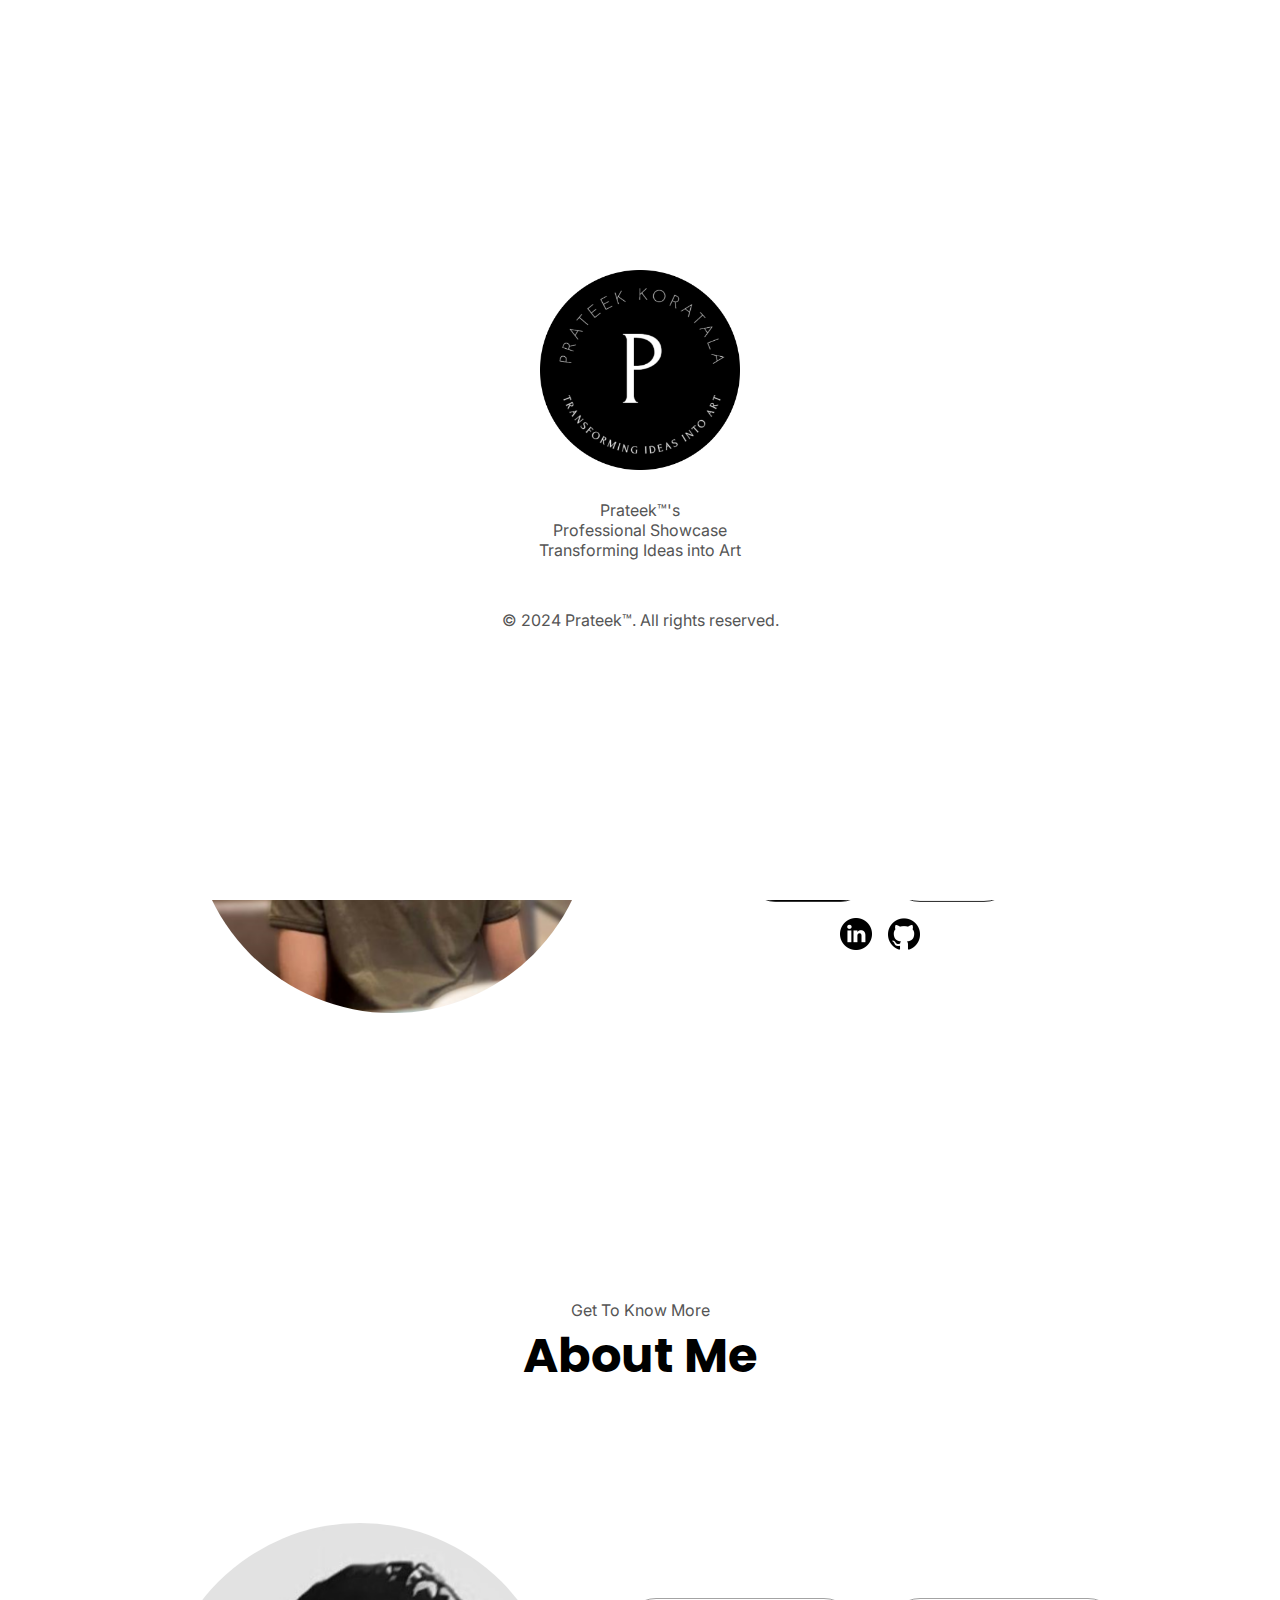
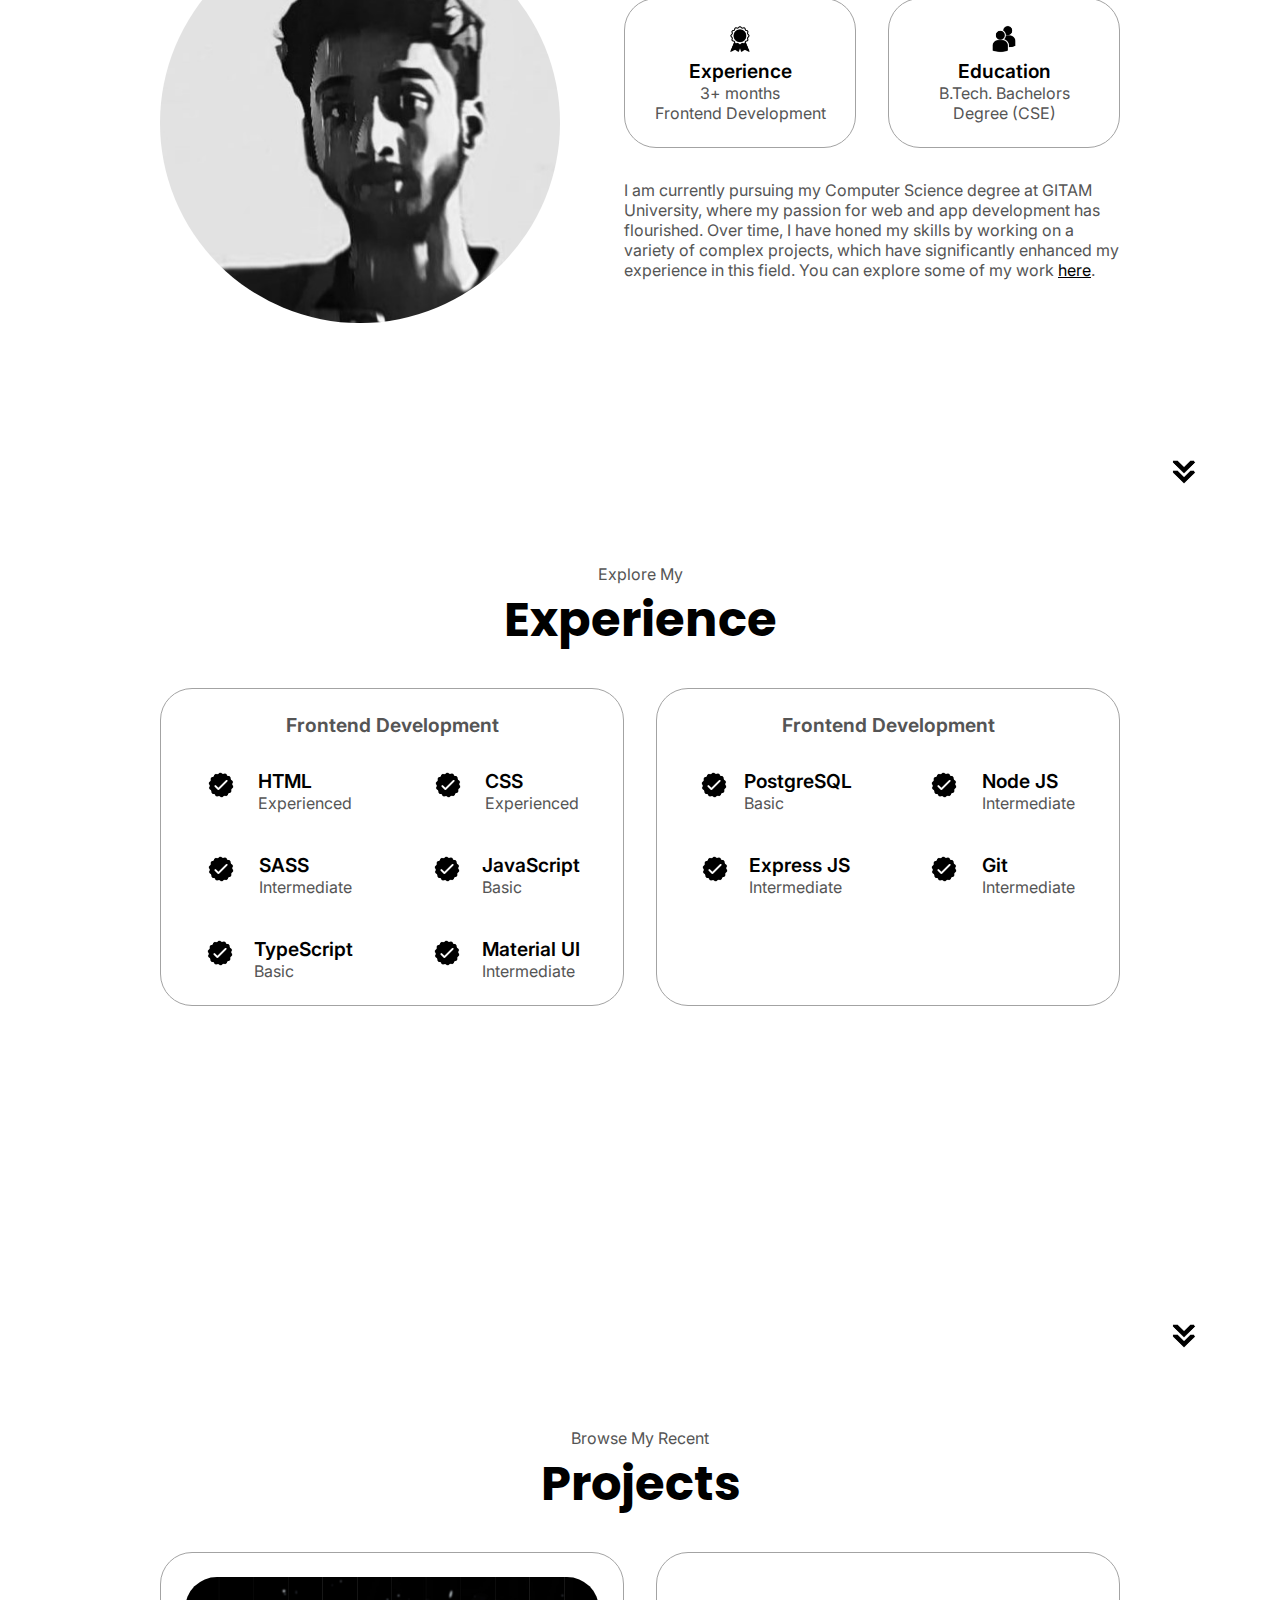
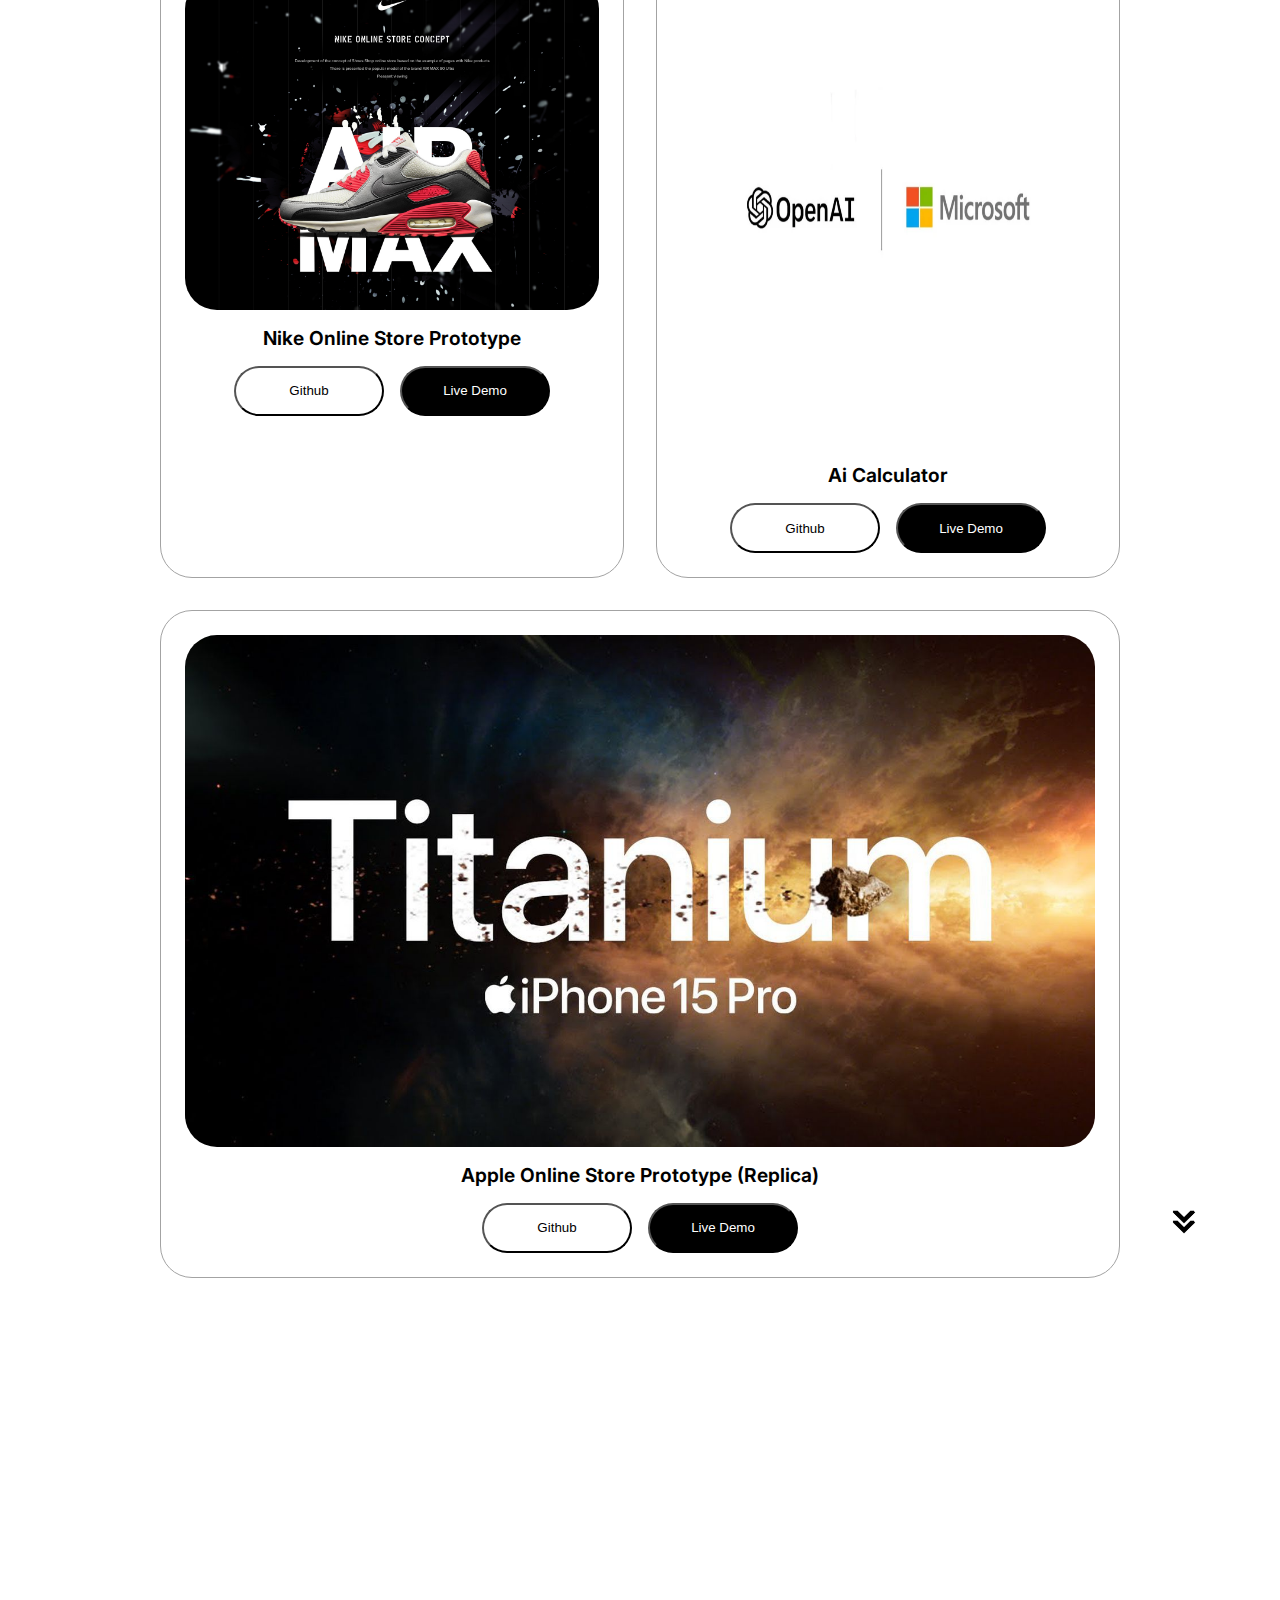
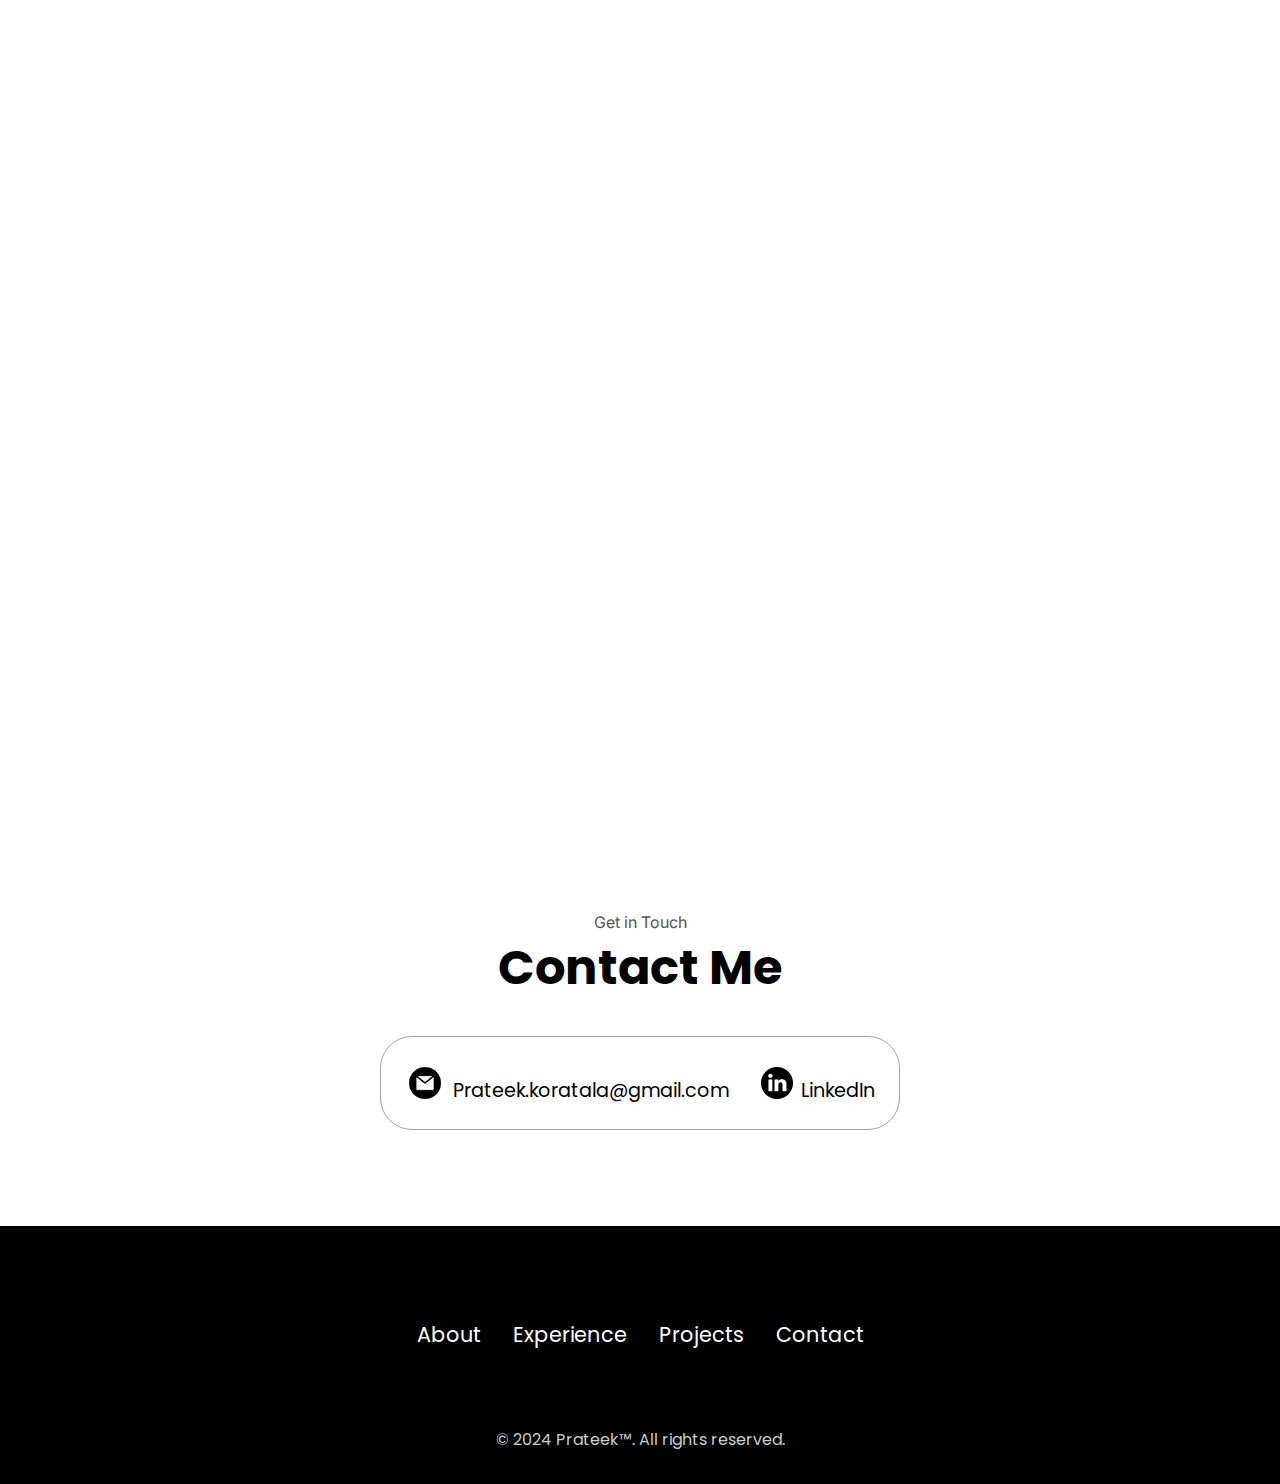
<file: index.html>
<!DOCTYPE html>
<html lang="en">
<head>
    <meta charset="UTF-8" />
    <meta http-equiv="X-UA-Compatible" content="IE=edge" />
    <meta name="viewport" content="width=device-width, initial-scale=1.0" />
    <link href="https://fonts.googleapis.com/css2?family=Inter:wght@100..900&family=Poppins:ital,wght@0,100;0,200;0,300;0,400;0,500;0,600;0,700;0,800;0,900&family=Radio+Canada+Big:ital,wght@0,400..700;1,400..700&family=Roboto:ital,wght@0,100;0,300;0,400;0,500;0,700;0,900;1,100;1,300;1,400;1,500;1,700;1,900&family=The+Nautigal:wght@400;700&display=swap" rel="stylesheet">
    <link rel="stylesheet" href="https://cdnjs.cloudflare.com/ajax/libs/font-awesome/5.15.2/css/all.min.css"/>
    <link href="https://cdn.jsdelivr.net/npm/bootstrap@5.0.2/dist/css/bootstrap.min.css" rel="stylesheet" integrity="sha384-EVSTQN3/azprG1Anm3QDgpJLIm9Nao0Yz1ztcQTwFspd3yD65VohhpuuCOmLASjC" crossorigin="anonymous">
    <title>Prateek™'s Professional Showcase</title>
    <link rel="icon" href="p3.png">
    <link rel="stylesheet" href="index.css" />
    <link rel="stylesheet" href="mediaqueries.css" />
    <title>My Portfolio</title>
</head>
<body>

      <!-- Splash Screen -->
      <div id="splash-screen">
        <div class="splash-content">
            <img src="p2.png" alt="Loading..."> <!-- Or you can use text instead -->
            <p>Prateek™'s <br>Professional Showcase<br>Transforming Ideas into Art</p>
            <p style="margin-top: 50px;">&copy; 2024 Prateek™. All rights reserved.</p>
        </div>
    </div>

    <nav id="desktop-nav" class="d-flex justify-content-between align-items-center p-3">
        <div class="logo">Prateek Koratala</div>
        <div class="d-flex align-items-center">
            <ul class="nav-links d-none d-lg-flex">
                <li><a href="#about">About</a></li>
                <li><a href="#experience">Experience</a></li>
                <li><a href="#projects">Projects</a></li>
                <li><a href="#contact">Contact</a></li>
            </ul>
            <button class="menuButton" type="button" data-bs-toggle="offcanvas" data-bs-target="#demo" aria-controls="demo">
                <i class="fas fa-bars"></i>
            </button>
        </div>
    </nav>

    <div class="offcanvas offcanvas-end" tabindex="-1" id="demo">
        <div class="offcanvas-header">
            <h5 class="offcanvas-title">Menu</h5>
            <button type="button" class="btn-close" data-bs-dismiss="offcanvas" aria-label="Close"></button>
        </div>
        <div class="offcanvas-body">
            <a href="#about" data-bs-dismiss="offcanvas" class="menu-link">About</a>
            <a href="#experience" data-bs-dismiss="offcanvas" class="menu-link">Experience</a>
            <a href="#projects" data-bs-dismiss="offcanvas" class="menu-link">Projects</a>
            <a href="#contact" data-bs-dismiss="offcanvas" class="menu-link">Contact</a>
        </div>
    </div>

    <section id="profile">
      <div class="section__pic-container">
        <img src="Screenshot (106).png" />
      </div>
      <div class="section__text">
        <p class="section__text__p1">Hello, I'm</p>
        <h1 class="title">Prateek Koratala</h1>
        <p class="section__text__p2">Web Developer</p>
        <div class="btn-container">
          <button
            class="btn btn-color-2"
            onclick="window.open('Resume .pdf')"
          >
            Download CV
          </button>
          <button class="btn btn-color-1" onclick="location.href='#contact'">
            Contact Info
          </button>
        </div>
        <div id="socials-container">
          <img
            src="linkedin.png"
            alt="My LinkedIn profile"
            class="icon"
            onclick="location.href='https://www.linkedin.com/in/prateek-koratala-014683293/'"
          />
          <img
            src="github.png"
            alt="My Github profile"
            class="icon"
            onclick="location.href='https://github.com/Prateek22672'"
          />
        </div>
      </div>
  </section>

  <section id="about">
    <p class="section__text__p1">Get To Know More</p>
    <h1 class="title">About Me</h1>
    <div class="section-container">
      <div class="section__pic-container">
        <img
          src="WhatsApp Image 2024-08-27 at 20.20.47_02cc7f5d.jpg"
          alt="Profile picture"
          class="about-pic"
        />
      </div>
      <div class="about-details-container">
        <div class="about-containers">
          <div class="details-container">
            <img
              src="experience.png"
              alt="Experience icon"
              class="icon"
            />
            <h3>Experience</h3>
            <p>3+ months <br />Frontend Development</p>
          </div>
          <div class="details-container">
            <img
              src="education.png"
              alt="Education icon"
              class="icon"
            />
            <h3>Education</h3>
            <p>B.Tech. Bachelors Degree (CSE)</p>
          </div>
        </div>
        <div class="text-container">
          <p>
            I am currently pursuing my Computer Science degree at GITAM University, where my passion for web and app development has flourished. Over time, I have honed my skills by working on a variety of complex projects, which have significantly enhanced my experience in this field. You can explore some of my work <a style="text-decoration: underline;" href="#projects" onclick="toggleMenu()">here</a>.
          </p>
        </div>
      </div>
    </div>
    <img
      src="arrow.png"
      alt="Arrow icon"
      class="icon arrow"
      onclick="location.href='#experience'"
    />
  </section>

  <section id="experience">
    <p class="section__text__p1">Explore My</p>
    <h1 class="title">Experience</h1>
    <div class="experience-details-container">
      <div class="about-containers">
        <div class="details-container">
          <h2 class="experience-sub-title">Frontend Development</h2>
          <div class="article-container">
            <article>
              <img
              src="checkmark.png"
                alt="Experience icon"
                class="icon"
              />
              <div>
                <h3>HTML</h3>
                <p>Experienced</p>
              </div>
            </article>
            <article>
              <img
              src="checkmark.png"
                alt="Experience icon"
                class="icon"
              />
              <div>
                <h3>CSS</h3>
                <p>Experienced</p>
              </div>
            </article>
            <article>
              <img
              src="checkmark.png"
                alt="Experience icon"
                class="icon"
              />
              <div>
                <h3>SASS</h3>
                <p>Intermediate</p>
              </div>
            </article>
            <article>
              <img
              src="checkmark.png"
                alt="Experience icon"
                class="icon"
              />
              <div>
                <h3>JavaScript</h3>
                <p>Basic</p>
              </div>
            </article>
            <article>
              <img
              src="checkmark.png"
                alt="Experience icon"
                class="icon"
              />
              <div>
                <h3>TypeScript</h3>
                <p>Basic</p>
              </div>
            </article>
            <article>
              <img
              src="checkmark.png"
                alt="Experience icon"
                class="icon"
              />
              <div>
                <h3>Material UI</h3>
                <p>Intermediate</p>
              </div>
            </article>
          </div>
        </div>
        <div class="details-container">
          <h2 class="experience-sub-title">Frontend Development</h2>
          <div class="article-container">
            <article>
              <img
              src="checkmark.png"
                alt="Experience icon"
                class="icon"
              />
              <div>
                <h3>PostgreSQL</h3>
                <p>Basic</p>
              </div>
            </article>
            <article>
              <img
              src="checkmark.png"
                alt="Experience icon"
                class="icon"
              />
              <div>
                <h3>Node JS</h3>
                <p>Intermediate</p>
              </div>
            </article>
            <article>
              <img
              src="checkmark.png"
                alt="Experience icon"
                class="icon"
              />
              <div>
                <h3>Express JS</h3>
                <p>Intermediate</p>
              </div>
            </article>
            <article>
              <img
                src="checkmark.png"
                alt="Experience icon"
                class="icon"
              />
              <div>
                <h3>Git</h3>
                <p>Intermediate</p>
              </div>
            </article>
          </div>
        </div>
      </div>
    </div>
    <img
      src="arrow.png"
      alt="Arrow icon"
      class="icon arrow"
      onclick="location.href='#projects'"
    />
</section>



<section id="projects">
  <p class="section__text__p1">Browse My Recent</p>
  <h1 class="title">Projects</h1>
  <div class="projects-grid-container">
      <div class="details-container color-container">
          <div class="article-container">
              <img src="nike.jpg" alt="Project 1" class="project1" />
          </div>
          <h2 class="experience-sub-title project-title">Nike Online Store Prototype</h2>
          <div class="btn-container">
              <button class="gitButton" onclick="window.open('https://github.com/Prateek22672/Nike-Store-Online_Prateek', '_blank')">Github</button>
              <button class="liveButton" onclick="location.href ='https://prateek22672.github.io/Nike-Store-Online_Prateek/'">Live Demo</button>
          </div>
      </div>

      <div class="details-container color-container">
          <div class="article-container">
              <img src="gpt.webp" alt="Project 2" class="project2" />
          </div>
          <h2 class="experience-sub-title project-title">Ai Calculator</h2>
          <div class="btn-container">
              <button class="gitButton" onclick="window.open('https://github.com/Prateek22672/Ai-Calculator', '_blank')">Github</button>
              <button class="liveButton" onclick="location.href='https://prateek22672.github.io/Ai-Calculator/'">Live Demo</button>
          </div>
      </div>

      <div class="details-container color-container">
          <div class="article-container">
              <img src="iphone-15-pro-titanium-ad.jpg" alt="Project 3" class="project3" />
          </div>
          <h2 class="experience-sub-title project-title">Apple Online Store Prototype (Replica)</h2>
          <div class="btn-container">
              <button class="gitButton" onclick="window.open('https://github.com/Prateek22672/Apple-Store-Online_Prateek', '_blank')">Github</button>
              <button class="liveButton" onclick="location.href ='https://prateek22672.github.io/Apple-Store-Online_Prateek/'">Live Demo</button>
          </div>
      </div>
  </div>

  <img src="arrow.png" alt="Arrow icon" class="icon arrow" onclick="location.href='#contact'" />
</section>

  <!-- Contact Section -->
  <section id="contact">
      <p class="section__text__p1">Get in Touch</p>
      <h1 class="title">Contact Me</h1>
      <div class="contact-info-upper-container">
        <div class="contact-info-container">
          <img
            src="email.png"
            alt="Email icon"
            class="icon contact-icon email-icon"
          />
          <p><a target="_blank" href="mailto:Prateek.koratala@gmail.com">Prateek.koratala@gmail.com</a></p>
        </div>
        <div class="contact-info-container">
          <img
            src="linkedin-2.png"
            alt="LinkedIn icon"
            class="icon contact-icon"
          />
          <p><a target="_blank" href="https://www.linkedin.com/in/prateek-koratala-014683293/">LinkedIn</a></p>
        </div>
      </div>
        
  </section>

  <!-- Footer -->
  <footer>
      <div class="footer-container">
          <nav class="footer-nav">
              <ul class="footer-links">
                  <li><a href="#about">About</a></li>
                  <li><a href="#experience">Experience</a></li>
                  <li><a href="#projects">Projects</a></li>
                  <li><a href="#contact">Contact</a></li>
              </ul>
          </nav>
          <p>&copy; 2024 Prateek™. All rights reserved.</p>
      </div>
  </footer>

    <script src="https://cdn.jsdelivr.net/npm/@popperjs/core@2.9.2/dist/umd/popper.min.js"></script>
    <script src="https://cdn.jsdelivr.net/npm/bootstrap@5.0.2/dist/js/bootstrap.bundle.min.js"></script>
    <script>
      document.addEventListener('DOMContentLoaded', () => {
          const splashScreen = document.getElementById('splash-screen');
      
          // Check if splash screen has been shown before
          if (!sessionStorage.getItem('splashShown')) {
              splashScreen.style.display = 'flex'; // Show splash screen
      
              setTimeout(() => {
                  splashScreen.style.opacity = '0'; // Start fading out
      
                  setTimeout(() => {
                      splashScreen.style.display = 'none'; // Hide splash screen
                      splashScreen.style.width = '50%'; // Optional: adjust width if needed
                      sessionStorage.setItem('splashShown', 'true'); // Set flag in sessionStorage
                  }, 1000); // Duration for fade out transition
              }, 2000); // Duration to show splash screen
          } else {
              splashScreen.style.display = 'none'; // Skip splash screen if already shown
          }
      
          // Offcanvas menu smooth scroll
          const offcanvasElement = document.getElementById('demo');
          const bsOffcanvas = bootstrap.Offcanvas.getOrCreateInstance(offcanvasElement);
      
          document.querySelectorAll('.menu-link').forEach(link => {
              link.addEventListener('click', function(event) {
                  const targetId = this.getAttribute('href');
                  bsOffcanvas.hide();
      
                  bsOffcanvas._element.addEventListener('hidden.bs.offcanvas', function() {
                      document.querySelector(targetId).scrollIntoView({ behavior: 'smooth' });
                  }, { once: true });
      
                  event.preventDefault();
              });
          });
      });
      </script>
      
</body>
</html>
</file>
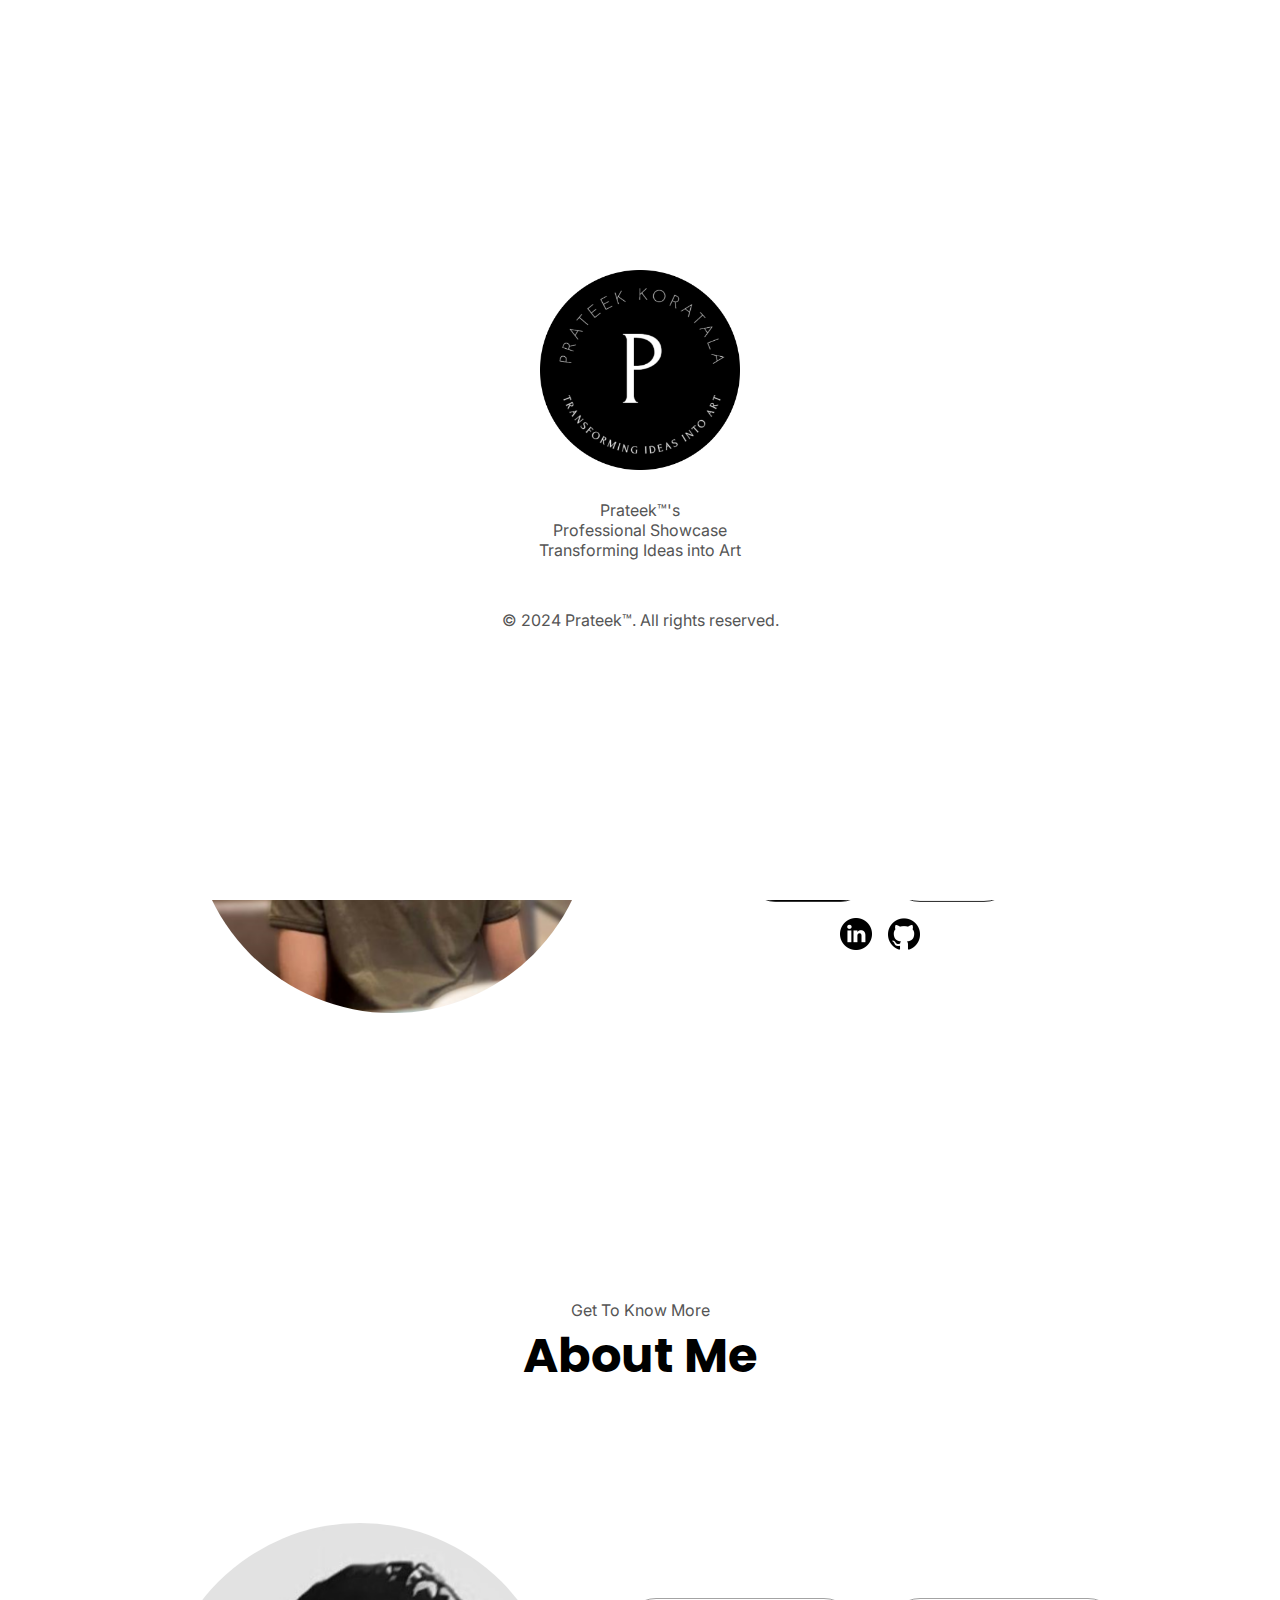
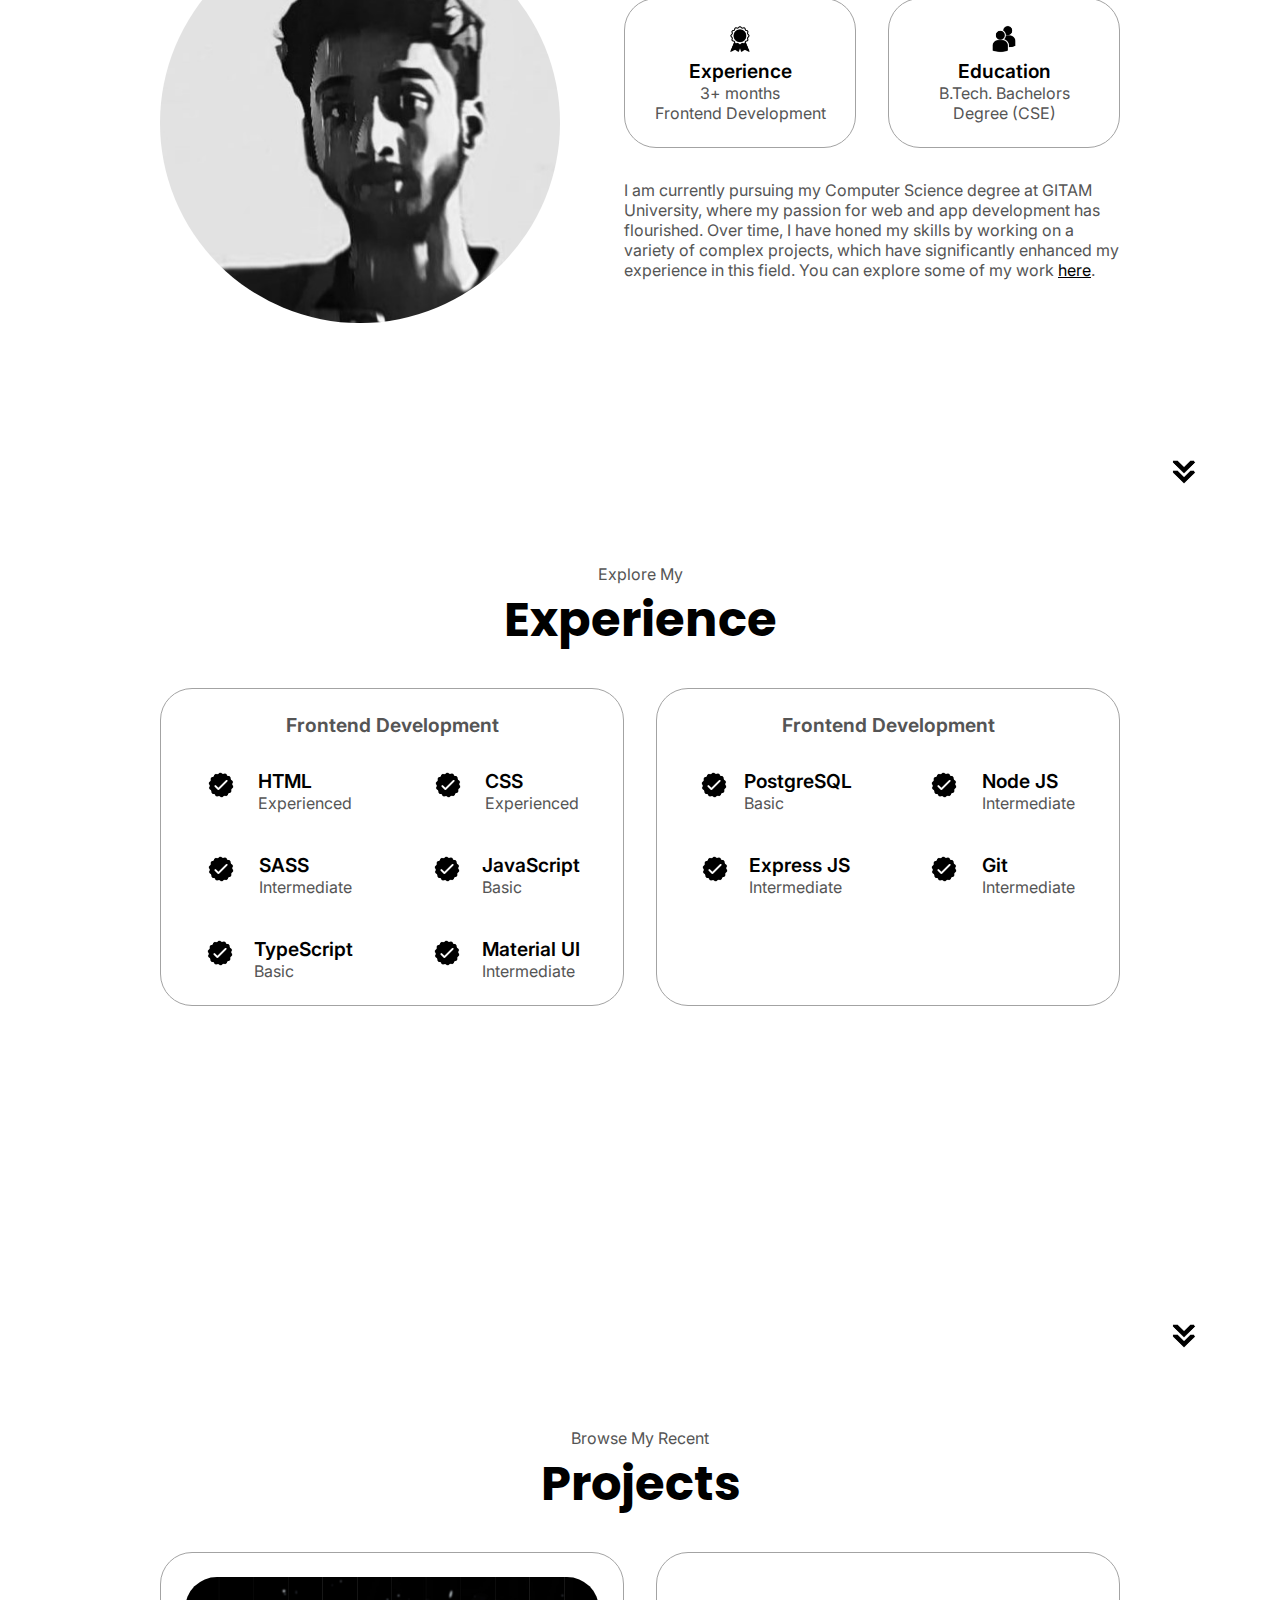
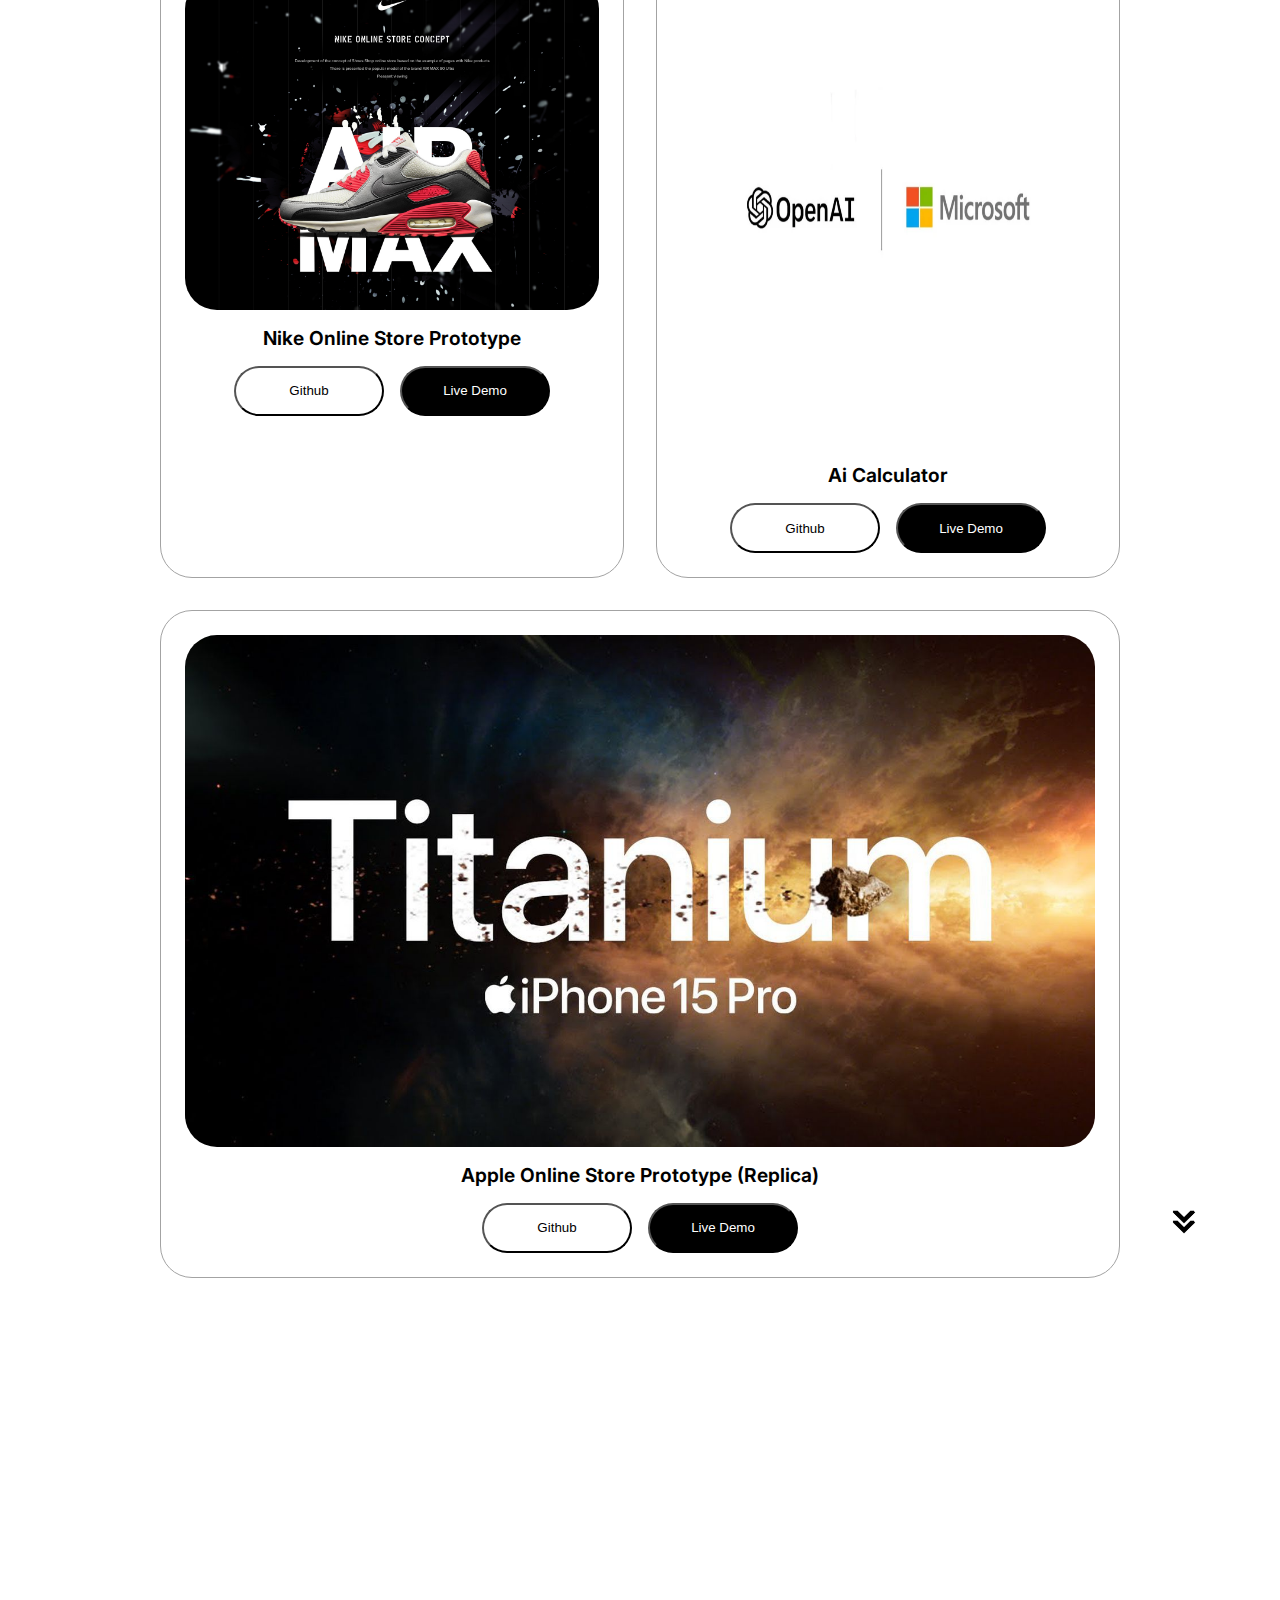
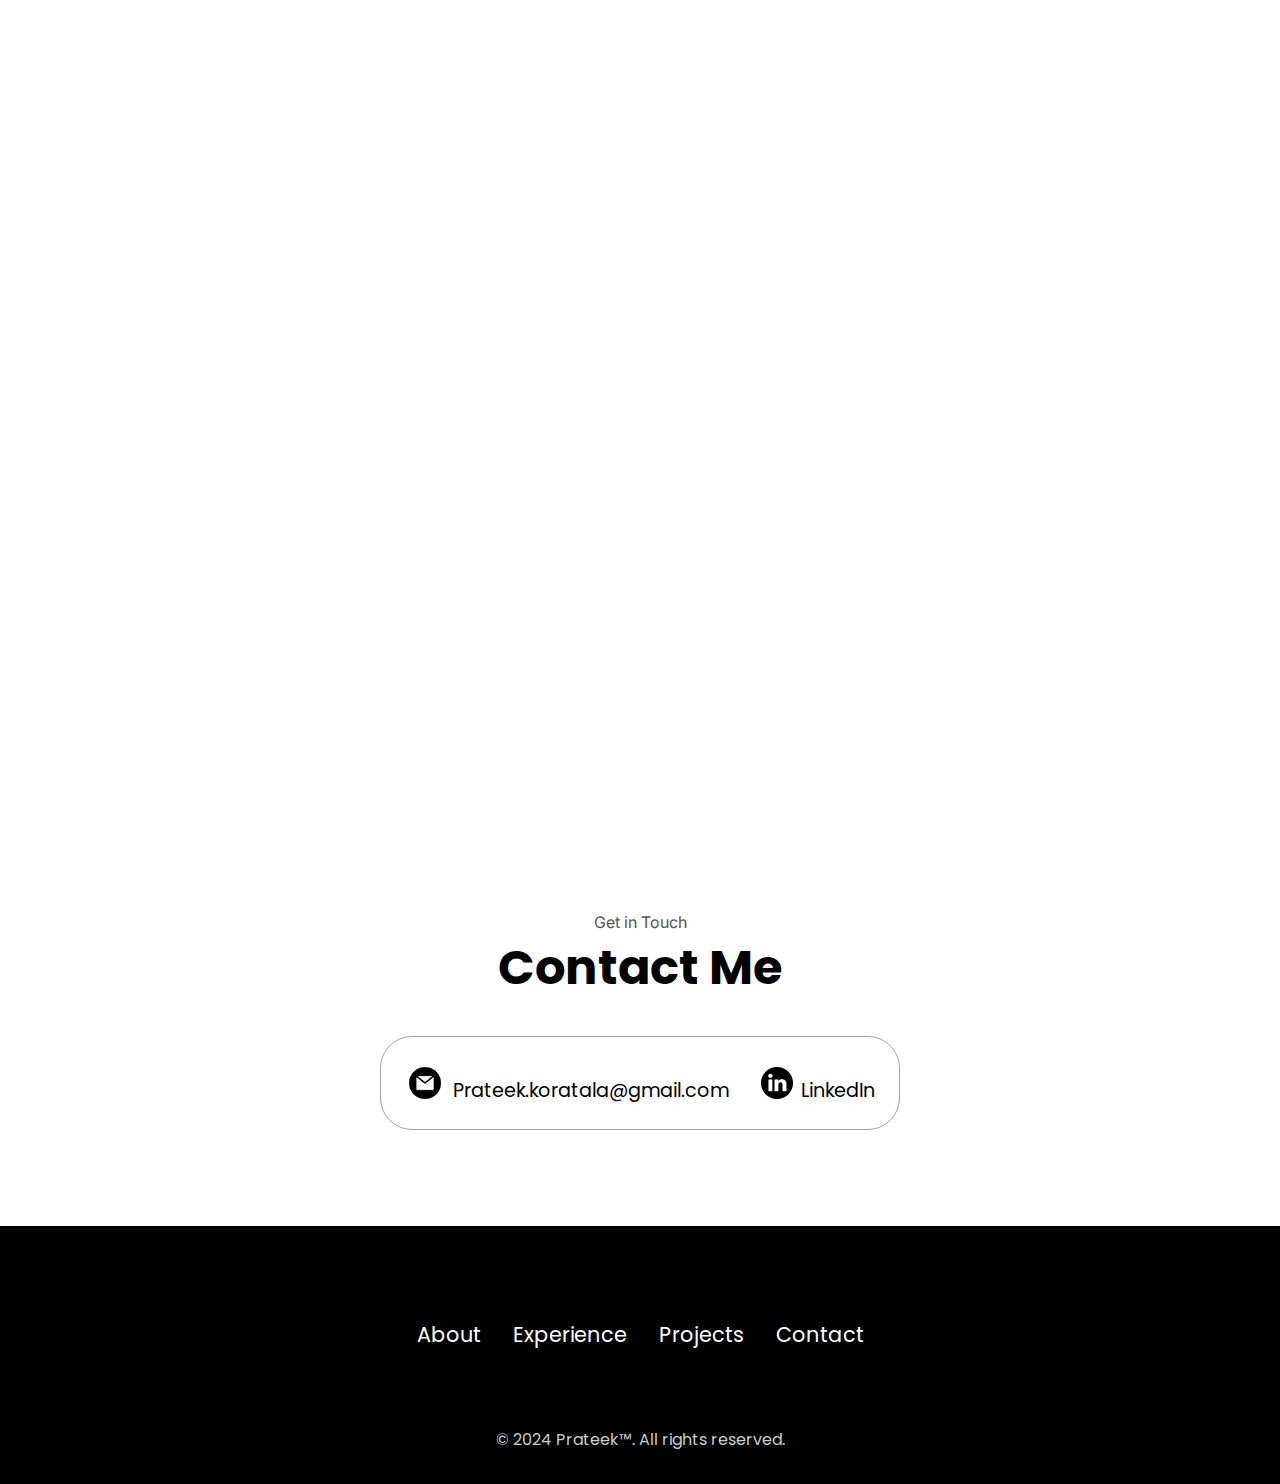
<file: new.html>
<!DOCTYPE html>
<html lang="en">
<head>
    <meta charset="UTF-8" />
    <meta http-equiv="X-UA-Compatible" content="IE=edge" />
    <meta name="viewport" content="width=device-width, initial-scale=1.0" />
    <link href="https://fonts.googleapis.com/css2?family=Inter:wght@100..900&family=Poppins:ital,wght@0,100;0,200;0,300;0,400;0,500;0,600;0,700;0,800;0,900&family=Radio+Canada+Big:ital,wght@0,400..700;1,400..700&family=Roboto:ital,wght@0,100;0,300;0,400;0,500;0,700;0,900;1,100;1,300;1,400;1,500;1,700;1,900&family=The+Nautigal:wght@400;700&display=swap" rel="stylesheet">
    <link rel="stylesheet" href="https://cdnjs.cloudflare.com/ajax/libs/font-awesome/5.15.2/css/all.min.css"/>
    <link href="https://cdn.jsdelivr.net/npm/bootstrap@5.0.2/dist/css/bootstrap.min.css" rel="stylesheet" integrity="sha384-EVSTQN3/azprG1Anm3QDgpJLIm9Nao0Yz1ztcQTwFspd3yD65VohhpuuCOmLASjC" crossorigin="anonymous">
    <title>Prateek™'s Professional Showcase</title>
    <link rel="icon" href="p3.png">
    <link rel="stylesheet" href="new.css" />
    <link rel="stylesheet" href="mediaqueries.css" />
    <title>My Portfolio</title>
</head>
<body>

      <!-- Splash Screen -->
      <div id="splash-screen">
        <div class="splash-content">
            <img src="p2.png" alt="Loading..."> <!-- Or you can use text instead -->
            <p>Prateek™'s <br>Professional Showcase<br>Transforming Ideas into Art</p>
            <p style="margin-top: 50px;">&copy; 2024 Prateek™. All rights reserved.</p>
        </div>
    </div>

    <nav id="desktop-nav" class="d-flex justify-content-between align-items-center p-3">
        <div class="logo">Prateek Koratala</div>
        <div class="d-flex align-items-center">
            <ul class="nav-links d-none d-lg-flex">
                <li><a href="#about">About</a></li>
                <li><a href="#experience">Experience</a></li>
                <li><a href="#projects">Projects</a></li>
                <li><a href="#contact">Contact</a></li>
            </ul>
            <button class="menuButton" type="button" data-bs-toggle="offcanvas" data-bs-target="#demo" aria-controls="demo">
                <i class="fas fa-bars"></i>
            </button>
        </div>
    </nav>

    <div class="offcanvas offcanvas-end" tabindex="-1" id="demo">
        <div class="offcanvas-header">
            <h5 class="offcanvas-title">Menu</h5>
            <button type="button" class="btn-close" data-bs-dismiss="offcanvas" aria-label="Close"></button>
        </div>
        <div class="offcanvas-body">
            <a href="#about" data-bs-dismiss="offcanvas" class="menu-link">About</a>
            <a href="#experience" data-bs-dismiss="offcanvas" class="menu-link">Experience</a>
            <a href="#projects" data-bs-dismiss="offcanvas" class="menu-link">Projects</a>
            <a href="#contact" data-bs-dismiss="offcanvas" class="menu-link">Contact</a>
        </div>
    </div>

    <section id="profile">
      <div class="section__pic-container">
        <img src="Screenshot (106).png" />
      </div>
      <div class="section__text">
        <p class="section__text__p1">Hello, I'm</p>
        <h1 class="title">Prateek Koratala</h1>
        <p class="section__text__p2">Web Developer</p>
        <div class="btn-container">
          <button
            class="btn btn-color-2"
            onclick="window.open('Resume .pdf')"
          >
            Download CV
          </button>
          <button class="btn btn-color-1" onclick="location.href='#contact'">
            Contact Info
          </button>
        </div>
        <div id="socials-container">
          <img
            src="linkedin.png"
            alt="My LinkedIn profile"
            class="icon"
            onclick="location.href='https://www.linkedin.com/in/prateek-koratala-014683293/'"
          />
          <img
            src="github.png"
            alt="My Github profile"
            class="icon"
            onclick="location.href='https://github.com/Prateek22672'"
          />
        </div>
      </div>
  </section>

  <section id="about">
    <p class="section__text__p1">Get To Know More</p>
    <h1 class="title">About Me</h1>
    <div class="section-container">
      <div class="section__pic-container">
        <img
          src="WhatsApp Image 2024-08-27 at 20.20.47_02cc7f5d.jpg"
          alt="Profile picture"
          class="about-pic"
        />
      </div>
      <div class="about-details-container">
        <div class="about-containers">
          <div class="details-container">
            <img
              src="experience.png"
              alt="Experience icon"
              class="icon"
            />
            <h3>Experience</h3>
            <p>3+ months <br />Frontend Development</p>
          </div>
          <div class="details-container">
            <img
              src="education.png"
              alt="Education icon"
              class="icon"
            />
            <h3>Education</h3>
            <p>B.Tech. Bachelors Degree (CSE)</p>
          </div>
        </div>
        <div class="text-container">
          <p>
            I am currently pursuing my Computer Science degree at GITAM University, where my passion for web and app development has flourished. Over time, I have honed my skills by working on a variety of complex projects, which have significantly enhanced my experience in this field. You can explore some of my work <a style="text-decoration: underline;" href="#projects" onclick="toggleMenu()">here</a>.
          </p>
        </div>
      </div>
    </div>
    <img
      src="arrow.png"
      alt="Arrow icon"
      class="icon arrow"
      onclick="location.href='#experience'"
    />
  </section>

  <section id="experience">
    <p class="section__text__p1">Explore My</p>
    <h1 class="title">Experience</h1>
    <div class="experience-details-container">
      <div class="about-containers">
        <div class="details-container">
          <h2 class="experience-sub-title">Frontend Development</h2>
          <div class="article-container">
            <article>
              <img
              src="checkmark.png"
                alt="Experience icon"
                class="icon"
              />
              <div>
                <h3>HTML</h3>
                <p>Experienced</p>
              </div>
            </article>
            <article>
              <img
              src="checkmark.png"
                alt="Experience icon"
                class="icon"
              />
              <div>
                <h3>CSS</h3>
                <p>Experienced</p>
              </div>
            </article>
            <article>
              <img
              src="checkmark.png"
                alt="Experience icon"
                class="icon"
              />
              <div>
                <h3>SASS</h3>
                <p>Intermediate</p>
              </div>
            </article>
            <article>
              <img
              src="checkmark.png"
                alt="Experience icon"
                class="icon"
              />
              <div>
                <h3>JavaScript</h3>
                <p>Basic</p>
              </div>
            </article>
            <article>
              <img
              src="checkmark.png"
                alt="Experience icon"
                class="icon"
              />
              <div>
                <h3>TypeScript</h3>
                <p>Basic</p>
              </div>
            </article>
            <article>
              <img
              src="checkmark.png"
                alt="Experience icon"
                class="icon"
              />
              <div>
                <h3>Material UI</h3>
                <p>Intermediate</p>
              </div>
            </article>
          </div>
        </div>
        <div class="details-container">
          <h2 class="experience-sub-title">Frontend Development</h2>
          <div class="article-container">
            <article>
              <img
              src="checkmark.png"
                alt="Experience icon"
                class="icon"
              />
              <div>
                <h3>PostgreSQL</h3>
                <p>Basic</p>
              </div>
            </article>
            <article>
              <img
              src="checkmark.png"
                alt="Experience icon"
                class="icon"
              />
              <div>
                <h3>Node JS</h3>
                <p>Intermediate</p>
              </div>
            </article>
            <article>
              <img
              src="checkmark.png"
                alt="Experience icon"
                class="icon"
              />
              <div>
                <h3>Express JS</h3>
                <p>Intermediate</p>
              </div>
            </article>
            <article>
              <img
                src="checkmark.png"
                alt="Experience icon"
                class="icon"
              />
              <div>
                <h3>Git</h3>
                <p>Intermediate</p>
              </div>
            </article>
          </div>
        </div>
      </div>
    </div>
    <img
      src="arrow.png"
      alt="Arrow icon"
      class="icon arrow"
      onclick="location.href='#projects'"
    />
</section>



<section id="projects">
  <p class="section__text__p1">Browse My Recent</p>
  <h1 class="title">Projects</h1>
  <div class="projects-grid-container">
      <div class="details-container color-container">
          <div class="article-container">
              <img src="nike.jpg" alt="Project 1" class="project1" />
          </div>
          <h2 class="experience-sub-title project-title">Nike Online Store Prototype</h2>
          <div class="btn-container">
              <button class="gitButton" onclick="window.open('https://github.com/Prateek22672/Nike-Store-Online_Prateek', '_blank')">Github</button>
              <button class="liveButton" onclick="location.href ='https://prateek22672.github.io/Nike-Store-Online_Prateek/'">Live Demo</button>
          </div>
      </div>

      <div class="details-container color-container">
          <div class="article-container">
              <img src="gpt.webp" alt="Project 2" class="project2" />
          </div>
          <h2 class="experience-sub-title project-title">Ai Calculator</h2>
          <div class="btn-container">
              <button class="gitButton" onclick="window.open('https://github.com/Prateek22672/Ai-Calculator', '_blank')">Github</button>
              <button class="liveButton" onclick="location.href='https://prateek22672.github.io/Ai-Calculator/'">Live Demo</button>
          </div>
      </div>

      <div class="details-container color-container">
          <div class="article-container">
              <img src="iphone-15-pro-titanium-ad.jpg" alt="Project 3" class="project3" />
          </div>
          <h2 class="experience-sub-title project-title">Apple Online Store Prototype (Replica)</h2>
          <div class="btn-container">
              <button class="gitButton" onclick="window.open('https://github.com/Prateek22672/Apple-Store-Online_Prateek', '_blank')">Github</button>
              <button class="liveButton" onclick="location.href ='https://prateek22672.github.io/Apple-Store-Online_Prateek/'">Live Demo</button>
          </div>
      </div>
  </div>

  <img src="arrow.png" alt="Arrow icon" class="icon arrow" onclick="location.href='#contact'" />
</section>

  <!-- Contact Section -->
  <section id="contact">
      <p class="section__text__p1">Get in Touch</p>
      <h1 class="title">Contact Me</h1>
      <div class="contact-info-upper-container">
        <div class="contact-info-container">
          <img
            src="email.png"
            alt="Email icon"
            class="icon contact-icon email-icon"
          />
          <p><a target="_blank" href="mailto:Prateek.koratala@gmail.com">Prateek.koratala@gmail.com</a></p>
        </div>
        <div class="contact-info-container">
          <img
            src="linkedin-2.png"
            alt="LinkedIn icon"
            class="icon contact-icon"
          />
          <p><a target="_blank" href="https://www.linkedin.com/in/prateek-koratala-014683293/">LinkedIn</a></p>
        </div>
      </div>
        
  </section>

  <!-- Footer -->
  <footer>
      <div class="footer-container">
          <nav class="footer-nav">
              <ul class="footer-links">
                  <li><a href="#about">About</a></li>
                  <li><a href="#experience">Experience</a></li>
                  <li><a href="#projects">Projects</a></li>
                  <li><a href="#contact">Contact</a></li>
              </ul>
          </nav>
          <p>&copy; 2024 Prateek™. All rights reserved.</p>
      </div>
  </footer>

    <script src="https://cdn.jsdelivr.net/npm/@popperjs/core@2.9.2/dist/umd/popper.min.js"></script>
    <script src="https://cdn.jsdelivr.net/npm/bootstrap@5.0.2/dist/js/bootstrap.bundle.min.js"></script>
    <script>
      document.addEventListener('DOMContentLoaded', () => {
          const splashScreen = document.getElementById('splash-screen');
      
          // Check if splash screen has been shown before
          if (!sessionStorage.getItem('splashShown')) {
              splashScreen.style.display = 'flex'; // Show splash screen
      
              setTimeout(() => {
                  splashScreen.style.opacity = '0'; // Start fading out
      
                  setTimeout(() => {
                      splashScreen.style.display = 'none'; // Hide splash screen
                      splashScreen.style.width = '50%'; // Optional: adjust width if needed
                      sessionStorage.setItem('splashShown', 'true'); // Set flag in sessionStorage
                  }, 1000); // Duration for fade out transition
              }, 2000); // Duration to show splash screen
          } else {
              splashScreen.style.display = 'none'; // Skip splash screen if already shown
          }
      
          // Offcanvas menu smooth scroll
          const offcanvasElement = document.getElementById('demo');
          const bsOffcanvas = bootstrap.Offcanvas.getOrCreateInstance(offcanvasElement);
      
          document.querySelectorAll('.menu-link').forEach(link => {
              link.addEventListener('click', function(event) {
                  const targetId = this.getAttribute('href');
                  bsOffcanvas.hide();
      
                  bsOffcanvas._element.addEventListener('hidden.bs.offcanvas', function() {
                      document.querySelector(targetId).scrollIntoView({ behavior: 'smooth' });
                  }, { once: true });
      
                  event.preventDefault();
              });
          });
      });
      </script>
      
</body>
</html>
</file>
<file: index.css>
@import url("https://fonts.googleapis.com/css2?family=Poppins:wght@300;400;500;600&display=swap");

@import url('https://fonts.googleapis.com/css2?family=Inter:wght@100..900&display=swap');

.menuButton {
    display: none;
}

* {
    margin: 0;
    padding: 0;
}

body {
    font-family: "Inter", system-ui;
}

html {
    scroll-behavior: smooth;
}

p {
    color: rgb(85, 85, 85);
}

/* TRANSITION */
a,
.btn {
  transition: all 300ms ease;
}

/* DESKTOP NAV */
nav,
.nav-links {
  display: flex;
}

nav {
  justify-content: space-around;
  align-items: center;
  height: 17vh;
}

.nav-links {
  gap: 2rem;
  list-style: none;
  font-size: 1.5rem;
}

a {
    color: black;
    text-decoration: none;
}

a:hover {
    color: grey;
    text-decoration: underline;
    text-underline-offset: 1rem;
}

a:active {
    color: grey;
    text-decoration: underline;
    text-underline-offset: 1rem;
}

.logo {
    font-size: 2rem;
}

.logo:hover {
    cursor: default;
}

/*----------Mobile Navs-------------*/

.offcanvas-body a {
    display: flex;
    text-decoration: none;
    font-family: "Inter", sans-serif;
    color: black;
    font-size: 30px;
    font-weight: 600;
    margin-left: 49px;
    margin-top: -50px;
    padding-top: 72px;
}

.checkbtn i {
    display: block;
}

.menu-links {
    position: absolute;
    top: 100%;
    right: 0;
    background-color: white;
    width: fit-content;
    max-height: 0;
    overflow: hidden;
    transition: all 0.3s ease-in-out;
}

.menu-links a {
    display: block;
    padding: 10px;
    text-align: center;
    font-size: 1.5rem;
    color: black;
    text-decoration: none;
    transition: all 0.3s ease-in-out;
}

.section__pic-container img {
    border-radius: 50%;
}

/* SECTIONS */
section {
    padding-top: 4vh;
    height: 96vh;
    margin: 0 10rem;
    box-sizing: border-box;
    min-height: fit-content;
}

.section-container {
    display: flex;
    gap: 4rem;
    height: 80%;
}

/* PROFILE SECTION */
#profile {
    display: flex;
    justify-content: center;
    gap: 5rem;
    height: 80vh;
}

.section__pic-container {
    display: flex;
    height: 400px;
    width: 400px;
    margin: auto 0;
}

.section__text {
    align-self: center;
    text-align: center;
}

.section__text p {
    font-family: "Poppins", sans-serif;
    font-weight: 600;
} 

.section__text__p1 {
    text-align: center;
}

.section__text__p2 {
    font-size: 1.75rem;
    margin-bottom: 1rem;
}

.title {
    font-size: 3rem;
    text-align: center;
    font-family: "Poppins", sans-serif;
}

#socials-container {
    display: flex;
    justify-content: center;
    margin-top: 1rem;
    gap: 1rem;
}

/* ICONS */
.icon {
    cursor: pointer;
    height: 2rem;
}

/* BUTTONS */
.btn-container {
    display: flex;
    justify-content: center;
    gap: 1rem;
}

.btn {
    transition: all 300ms ease;
    padding: 1rem;
    width: 8rem;
    height: 8vh;
    border-radius: 2rem;
    font-size: 0.8rem;
    font-weight: 600;
    font-family: "Poppins", sans-serif;
}

.btn-color-1,
.btn-color-2 {
    border: rgb(53, 53, 53) 0.1rem solid;
}

.btn-color-1:hover,
.btn-color-2:hover {
    cursor: pointer;
    background: rgb(53, 53, 53);
    color: white;
}

.btn-color-1:hover {
    background: rgb(0, 0, 0);
}

.btn-color-2 {
    background: black;
    color: white;
}

.btn-color-2:hover {
    border: rgb(255, 255, 255) 0.1rem solid;
}

.gitButton, .liveButton {
    width: 150px;
    height: 50px;
    border-radius: 50px;
}

.gitButton {
    background-color: white;
    color: black;
}

.liveButton {
    background-color: black;
    color: white; 
}

/* ABOUT SECTION */
#about {
    position: relative;
}

.about-containers {
    display: flex;
    gap: 2rem;
    margin-bottom: 2rem;
    margin-top: 2rem;
}

.about-details-container {
    display: flex;
    justify-content: center;
    flex-direction: column;
}

.about-pic {
    border-radius: 2rem;
}

.arrow {
    position: absolute;
    right: -5rem;
    bottom: 2.5rem;
}

.details-container {
    padding: 1.5rem;
    flex: 1;
    background: white;
    border-radius: 2rem;
    border: rgb(53, 53, 53) 0.1rem solid;
    border-color: rgb(163, 163, 163);
    text-align: center;
}

.details-container h3 {
    font-size: 1.2rem;
    font-weight: 600;
}



/* EXPERIENCE SECTION */
#experience {
    position: relative;
}

.experience-sub-title {
    color: rgb(85, 85, 85);
    font-weight: 650;
    font-size: 1.2rem;
    margin-bottom: 2rem;
}

.experience-details-container {
    display: flex;
    justify-content: center;
    flex-direction: column;
}

.article-container {
    display: flex;
    text-align: initial;
    flex-wrap: wrap;
    flex-direction: row;
    gap: 2.5rem;
    justify-content: space-around;
}

article {
    display: flex;
    width: 10rem;
    justify-content: space-around;
    gap: 0.5rem;
}

article .icon {
    cursor: default;
}

/* PROJECTS SECTION */
#projects {
    position: relative;
}

.color-container {
    border-color: rgb(163, 163, 163);
    background: rgb(250, 250, 250);
}

.project-img {
    border-radius: 2rem;
    width: 100%;
    height: 100%;
}

.project1 {
    border-radius: 2rem;
    width: 120%;
    height: 150%;
}

.project-title {
    margin: 1rem;
    color: black;
}

.project-btn {
    color: black;
    border-color: rgb(163, 163, 163);
}

/* CONTACT */
/* Contact Section */
#contact {
    margin-top: 130vh;
    display: block;
    position: relative;
    padding: 4rem 2rem;
    background-color: #ffffff;
    text-align: center;
    display: flex;
    justify-content: center;
    flex-direction: column;
    height: 70vh;
}


.contact-info-upper-container {
    display: flex;
    justify-content: center;
    border-radius: 2rem;
    border: rgb(53, 53, 53) 0.1rem solid;
    border-color: rgb(163, 163, 163);
    background: (250, 250, 250);
    margin: 2rem auto;
    padding: 0.5rem;
  }
  
  .contact-info-container {
    display: flex;
    align-items: center;
    justify-content: center;
    gap: 0.5rem;
    margin: 1rem;
  }
  
  .contact-info-container p {
    padding-top: 15px;
    font-size: 1.2rem;
    text-align: center;
    font-family: "Poppins", sans-serif;
  }
  
  .contact-icon {
    cursor: default;
  }
  
  .email-icon {
    height: 2.5rem;
  }
  

/* Footer */
footer {
    background-color: #000000;
    color: #fff;
    padding: 2rem 0;
    text-align: center;
    font-family: "Poppins", sans-serif;

}

.footer-container {
    max-width: 1200px;
    margin: 0 auto;
    padding: 0 2rem;
}

.footer-nav {
    margin-bottom: 1rem;
}

.footer-links {
    list-style: none;
    padding: 0;
    display: flex;
    justify-content: center;
    gap: 2rem;
    flex-wrap: wrap;
}

.footer-links li a {
    color: #fff;
    text-decoration: none;
    font-size: 1.3rem;
    transition: color 0.3s;
}

.footer-links li a:hover {
    color: #007bff;
}

footer p {
    font-size: 1rem;
    color: #ccc;
}


.projects-grid-container {
    display: grid;
    grid-template-columns: repeat(2, 1fr); /* Two columns layout */
    gap: 2rem;
    margin-bottom: 2rem;
    margin-top: 2rem;
}

.details-container {
    padding: 1.5rem;
    background: white;
    border-radius: 2rem;
    border: rgb(53, 53, 53) 0.1rem solid;
    border-color: rgb(163, 163, 163);
    text-align: center;
}

.project-img {
    border-radius: 2rem;
    width: 100%;
    height: auto; /* Maintain aspect ratio */
}

.project1 {
    border-radius: 2rem;
    width: 100%;
    height: auto; /* Maintain aspect ratio */
}

.project2 {
    border-radius: 2rem;
    width: 100%;
    height: 40vh; /* Maintain aspect ratio */
    margin-top: 50px;
    margin-bottom: 60px;
    text-align: center;
}

.project3 {
    border-radius: 2rem;
    width: 100%;
    height: auto; /* Maintain aspect ratio */
}

/* Center the third project and span both columns */
.projects-grid-container > .details-container:nth-child(3) {
    grid-column: span 2; /* Span both columns */
    justify-self: center; /* Center within the grid area */
    margin: 0 auto; /* Center the project horizontally */
}













/* Splash Screen Styles */
#splash-screen {
    position: fixed;
    top: 0;
    left: 0;
    width: 100%;
    height: 100%;
    background: #fff; /* Or your background color */
    display: flex;
    align-items: center;
    justify-content: center;
    z-index: 9999;
    opacity: 1;
    transition: opacity 1s ease-out; /* Match the duration in JS */
}

.splash-content img {
    display: block;
    margin: auto;
    width: 200px; /* Adjust size as needed */
}

.splash-content p {
    text-align: center;
    margin-top: 30px;
}


@keyframes splashAnimation {
    0% {
        opacity: 0;
        transform: scale(0.8);
    }
    50% {
        opacity: 1;
        transform: scale(1.1);
    }
    100% {
        opacity: 0;
        transform: scale(1);
    }
}
</file>
<file: mediaqueries.css>
@media screen and (max-width: 1400px) {
    #profile {
      height: 83vh;
      margin-bottom: 6rem;
    }
    .about-containers {
      flex-wrap: wrap;
    }
    #contact,
    #projects {
      height: fit-content;
    }
  }
  
  @media screen and (max-width: 1200px) {
    #desktop-nav {
      display: none;
    }
   
    #experience,
    .experience-details-container {
      margin-top: 2rem;
    }
    #profile,
    .section-container {
      display: block;
    }
    .arrow {
      display: none;
    }
    section,
    .section-container {
      height: fit-content;
    }
    section {
      margin: 0 5%;
    }
    .section__pic-container {
      width: 275px;
      height: 275px;
      margin: 0 auto 2rem;
    }
    .about-containers {
      margin-top: 0;
    }
  }
  
  @media screen and (max-width: 600px) {
    #socials-container {
        margin-top: 40px;
    }


    #contact,
    footer {
      height: 40vh;
    }
    #profile {
      height: 83vh;
      margin-bottom: 0;
    }
    article {
      font-size: 1rem;
    }
    footer nav {
      height: fit-content;
      margin-bottom: 2rem;
    }
    .about-containers,
    .contact-info-upper-container,
    .btn-container {
      flex-wrap: wrap;
    }
    .contact-info-container {
      margin: 0;
    }
    .contact-info-container p,
    .nav-links li a {
      font-size: 1rem;
    }
    .experience-sub-title {
      font-size: 1.25rem;
    }
    .logo {
      font-size: 1.5rem;
      margin-left: 10px;
    }
    .nav-links {
        display: none;
    }
    .section__pic-container {
      width: auto;
      height: 46vw;
      justify-content: center;
    }
    .section__text__p2 {
      font-size: 1.25rem;
    }
    .title {
      font-size: 2rem;
    }
    .text-container {
      text-align: justify;
    }


    

    .menuButton {
        display: block;
        position: fixed;
        margin-left: -20px;
        background-color: transparent;
        font-size: 25px;
        outline: none;
        border: none;
    }


    .offcanvas a {
        font-family: "Inter", system-ui;
        font-weight: 400;
    }

    .offcanvas a:first-child {
        font-family: "Inter", system-ui;
        margin-top: 0px;
    }

    .offcanvas-title {
        text-align: center;
        font-size: 30px;
    }

    #projects .section__text__p1,
    #contact .section__text__p1 {
        font-size: 1rem;
    }
    #projects .title,
    #contact .title {
        font-size: 1.5rem;
    }
    .projects-grid-container {
        display: block;
        gap: 2rem;
        margin: 2rem auto;
    }
    .details-container {
        padding: 1rem;
        margin-bottom: 1rem;
        background: white;
        border-radius: 1rem;
        border: 0.1rem solid rgb(163, 163, 163);
        text-align: center;
    }
    .project-img,
    .project1,
    .project2,
    .project3 {
        width: 100%;
        height: auto; /* Maintain aspect ratio */
        border-radius: 1rem;
    }
    .projects-grid-container > .details-container:nth-child(3) {
        grid-column: auto; /* Reset grid-column */
        margin: 0 auto; /* Center the project horizontally */
    }
    .experience-sub-title {
        font-size: 1.25rem;
        margin: 0.5rem 0;
    }
    .btn-container button {
        padding: 0.5rem 1rem;
        font-size: 0.8rem;
        margin-top: 0.5rem;
    }

    /* CONTACT */
    #contact {
        margin-top: 10vh;
        padding: 2rem 1rem;
        background-color: #ffffff;
        text-align: center;
        display: flex;
        justify-content: center;
        flex-direction: column;
        height: auto;
    }

    .contact-info-upper-container {
        display: block;
        margin: 1rem auto;
    }
    .contact-info-container {
        margin-bottom: 1rem;
    }
    .contact-info-container p {
        font-size: 1rem;
    }
    .email-icon,
    .contact-icon {
        height: 2rem;
    }

    /* FOOTER */
    footer {
        padding: 1rem 0;
        font-size: 0.9rem;
    }
    .footer-links {
        gap: 1rem;
        font-size: 0.9rem;
        margin-top: 60px;
        margin-bottom: 50px;
    }

    /* Splash Screen Styles */
#splash-screen {
  position: fixed;
  top: 0;
  left: 0;
  width: 100%;
  height: 100%;
  background: #fff; /* Or your background color */
  display: flex;
  align-items: center;
  justify-content: center;
  z-index: 9999;
  opacity: 1;
  transition: opacity 1s ease-out; /* Match the duration in JS */
}

.splash-content img {
  width: 200px; /* Adjust size as needed */
}


@keyframes splashAnimation {
  0% {
      opacity: 0;
      transform: scale(0.8);
  }
  50% {
      opacity: 1;
      transform: scale(1.1);
  }
  100% {
      opacity: 0;
      transform: scale(1);
  }
}



  }
</file>
<file: new.css>
@import url("https://fonts.googleapis.com/css2?family=Poppins:wght@300;400;500;600&display=swap");

@import url('https://fonts.googleapis.com/css2?family=Inter:wght@100..900&display=swap');

.menuButton {
    display: none;
}

* {
    margin: 0;
    padding: 0;
}

body {
    font-family: "Inter", system-ui;
}

html {
    scroll-behavior: smooth;
}

p {
    color: rgb(85, 85, 85);
}

/* TRANSITION */
a,
.btn {
  transition: all 300ms ease;
}

/* DESKTOP NAV */
nav,
.nav-links {
  display: flex;
}

nav {
  justify-content: space-around;
  align-items: center;
  height: 17vh;
}

.nav-links {
  gap: 2rem;
  list-style: none;
  font-size: 1.5rem;
}

a {
    color: black;
    text-decoration: none;
}

a:hover {
    color: grey;
    text-decoration: underline;
    text-underline-offset: 1rem;
}

a:active {
    color: grey;
    text-decoration: underline;
    text-underline-offset: 1rem;
}

.logo {
    font-size: 2rem;
}

.logo:hover {
    cursor: default;
}

/*----------Mobile Navs-------------*/

.offcanvas-body a {
    display: flex;
    text-decoration: none;
    font-family: "Inter", sans-serif;
    color: black;
    font-size: 30px;
    font-weight: 600;
    margin-left: 49px;
    margin-top: -50px;
    padding-top: 72px;
}

.checkbtn i {
    display: block;
}

.menu-links {
    position: absolute;
    top: 100%;
    right: 0;
    background-color: white;
    width: fit-content;
    max-height: 0;
    overflow: hidden;
    transition: all 0.3s ease-in-out;
}

.menu-links a {
    display: block;
    padding: 10px;
    text-align: center;
    font-size: 1.5rem;
    color: black;
    text-decoration: none;
    transition: all 0.3s ease-in-out;
}

.section__pic-container img {
    border-radius: 50%;
}

/* SECTIONS */
section {
    padding-top: 4vh;
    height: 96vh;
    margin: 0 10rem;
    box-sizing: border-box;
    min-height: fit-content;
}

.section-container {
    display: flex;
    gap: 4rem;
    height: 80%;
}

/* PROFILE SECTION */
#profile {
    display: flex;
    justify-content: center;
    gap: 5rem;
    height: 80vh;
}

.section__pic-container {
    display: flex;
    height: 400px;
    width: 400px;
    margin: auto 0;
}

.section__text {
    align-self: center;
    text-align: center;
}

.section__text p {
    font-family: "Poppins", sans-serif;
    font-weight: 600;
} 

.section__text__p1 {
    text-align: center;
}

.section__text__p2 {
    font-size: 1.75rem;
    margin-bottom: 1rem;
}

.title {
    font-size: 3rem;
    text-align: center;
    font-family: "Poppins", sans-serif;
}

#socials-container {
    display: flex;
    justify-content: center;
    margin-top: 1rem;
    gap: 1rem;
}

/* ICONS */
.icon {
    cursor: pointer;
    height: 2rem;
}

/* BUTTONS */
.btn-container {
    display: flex;
    justify-content: center;
    gap: 1rem;
}

.btn {
    transition: all 300ms ease;
    padding: 1rem;
    width: 8rem;
    height: 8vh;
    border-radius: 2rem;
    font-size: 0.8rem;
    font-weight: 600;
    font-family: "Poppins", sans-serif;
}

.btn-color-1,
.btn-color-2 {
    border: rgb(53, 53, 53) 0.1rem solid;
}

.btn-color-1:hover,
.btn-color-2:hover {
    cursor: pointer;
    background: rgb(53, 53, 53);
    color: white;
}

.btn-color-1:hover {
    background: rgb(0, 0, 0);
}

.btn-color-2 {
    background: black;
    color: white;
}

.btn-color-2:hover {
    border: rgb(255, 255, 255) 0.1rem solid;
}

.gitButton, .liveButton {
    width: 150px;
    height: 50px;
    border-radius: 50px;
}

.gitButton {
    background-color: white;
    color: black;
}

.liveButton {
    background-color: black;
    color: white; 
}

/* ABOUT SECTION */
#about {
    position: relative;
}

.about-containers {
    display: flex;
    gap: 2rem;
    margin-bottom: 2rem;
    margin-top: 2rem;
}

.about-details-container {
    display: flex;
    justify-content: center;
    flex-direction: column;
}

.about-pic {
    border-radius: 2rem;
}

.arrow {
    position: absolute;
    right: -5rem;
    bottom: 2.5rem;
}

.details-container {
    padding: 1.5rem;
    flex: 1;
    background: white;
    border-radius: 2rem;
    border: rgb(53, 53, 53) 0.1rem solid;
    border-color: rgb(163, 163, 163);
    text-align: center;
}

.details-container h3 {
    font-size: 1.2rem;
    font-weight: 600;
}



/* EXPERIENCE SECTION */
#experience {
    position: relative;
}

.experience-sub-title {
    color: rgb(85, 85, 85);
    font-weight: 650;
    font-size: 1.2rem;
    margin-bottom: 2rem;
}

.experience-details-container {
    display: flex;
    justify-content: center;
    flex-direction: column;
}

.article-container {
    display: flex;
    text-align: initial;
    flex-wrap: wrap;
    flex-direction: row;
    gap: 2.5rem;
    justify-content: space-around;
}

article {
    display: flex;
    width: 10rem;
    justify-content: space-around;
    gap: 0.5rem;
}

article .icon {
    cursor: default;
}

/* PROJECTS SECTION */
#projects {
    position: relative;
}

.color-container {
    border-color: rgb(163, 163, 163);
    background: rgb(250, 250, 250);
}

.project-img {
    border-radius: 2rem;
    width: 100%;
    height: 100%;
}

.project1 {
    border-radius: 2rem;
    width: 120%;
    height: 150%;
}

.project-title {
    margin: 1rem;
    color: black;
}

.project-btn {
    color: black;
    border-color: rgb(163, 163, 163);
}

/* CONTACT */
/* Contact Section */
#contact {
    margin-top: 130vh;
    display: block;
    position: relative;
    padding: 4rem 2rem;
    background-color: #ffffff;
    text-align: center;
    display: flex;
    justify-content: center;
    flex-direction: column;
    height: 70vh;
}


.contact-info-upper-container {
    display: flex;
    justify-content: center;
    border-radius: 2rem;
    border: rgb(53, 53, 53) 0.1rem solid;
    border-color: rgb(163, 163, 163);
    background: (250, 250, 250);
    margin: 2rem auto;
    padding: 0.5rem;
  }
  
  .contact-info-container {
    display: flex;
    align-items: center;
    justify-content: center;
    gap: 0.5rem;
    margin: 1rem;
  }
  
  .contact-info-container p {
    padding-top: 15px;
    font-size: 1.2rem;
    text-align: center;
    font-family: "Poppins", sans-serif;
  }
  
  .contact-icon {
    cursor: default;
  }
  
  .email-icon {
    height: 2.5rem;
  }
  

/* Footer */
footer {
    background-color: #000000;
    color: #fff;
    padding: 2rem 0;
    text-align: center;
    font-family: "Poppins", sans-serif;

}

.footer-container {
    max-width: 1200px;
    margin: 0 auto;
    padding: 0 2rem;
}

.footer-nav {
    margin-bottom: 1rem;
}

.footer-links {
    list-style: none;
    padding: 0;
    display: flex;
    justify-content: center;
    gap: 2rem;
    flex-wrap: wrap;
}

.footer-links li a {
    color: #fff;
    text-decoration: none;
    font-size: 1.3rem;
    transition: color 0.3s;
}

.footer-links li a:hover {
    color: #007bff;
}

footer p {
    font-size: 1rem;
    color: #ccc;
}


.projects-grid-container {
    display: grid;
    grid-template-columns: repeat(2, 1fr); /* Two columns layout */
    gap: 2rem;
    margin-bottom: 2rem;
    margin-top: 2rem;
}

.details-container {
    padding: 1.5rem;
    background: white;
    border-radius: 2rem;
    border: rgb(53, 53, 53) 0.1rem solid;
    border-color: rgb(163, 163, 163);
    text-align: center;
}

.project-img {
    border-radius: 2rem;
    width: 100%;
    height: auto; /* Maintain aspect ratio */
}

.project1 {
    border-radius: 2rem;
    width: 100%;
    height: auto; /* Maintain aspect ratio */
}

.project2 {
    border-radius: 2rem;
    width: 100%;
    height: 40vh; /* Maintain aspect ratio */
    margin-top: 50px;
    margin-bottom: 60px;
    text-align: center;
}

.project3 {
    border-radius: 2rem;
    width: 100%;
    height: auto; /* Maintain aspect ratio */
}

/* Center the third project and span both columns */
.projects-grid-container > .details-container:nth-child(3) {
    grid-column: span 2; /* Span both columns */
    justify-self: center; /* Center within the grid area */
    margin: 0 auto; /* Center the project horizontally */
}













/* Splash Screen Styles */
#splash-screen {
    position: fixed;
    top: 0;
    left: 0;
    width: 100%;
    height: 100%;
    background: #fff; /* Or your background color */
    display: flex;
    align-items: center;
    justify-content: center;
    z-index: 9999;
    opacity: 1;
    transition: opacity 1s ease-out; /* Match the duration in JS */
}

.splash-content img {
    display: block;
    margin: auto;
    width: 200px; /* Adjust size as needed */
}

.splash-content p {
    text-align: center;
    margin-top: 30px;
}


@keyframes splashAnimation {
    0% {
        opacity: 0;
        transform: scale(0.8);
    }
    50% {
        opacity: 1;
        transform: scale(1.1);
    }
    100% {
        opacity: 0;
        transform: scale(1);
    }
}
</file>
